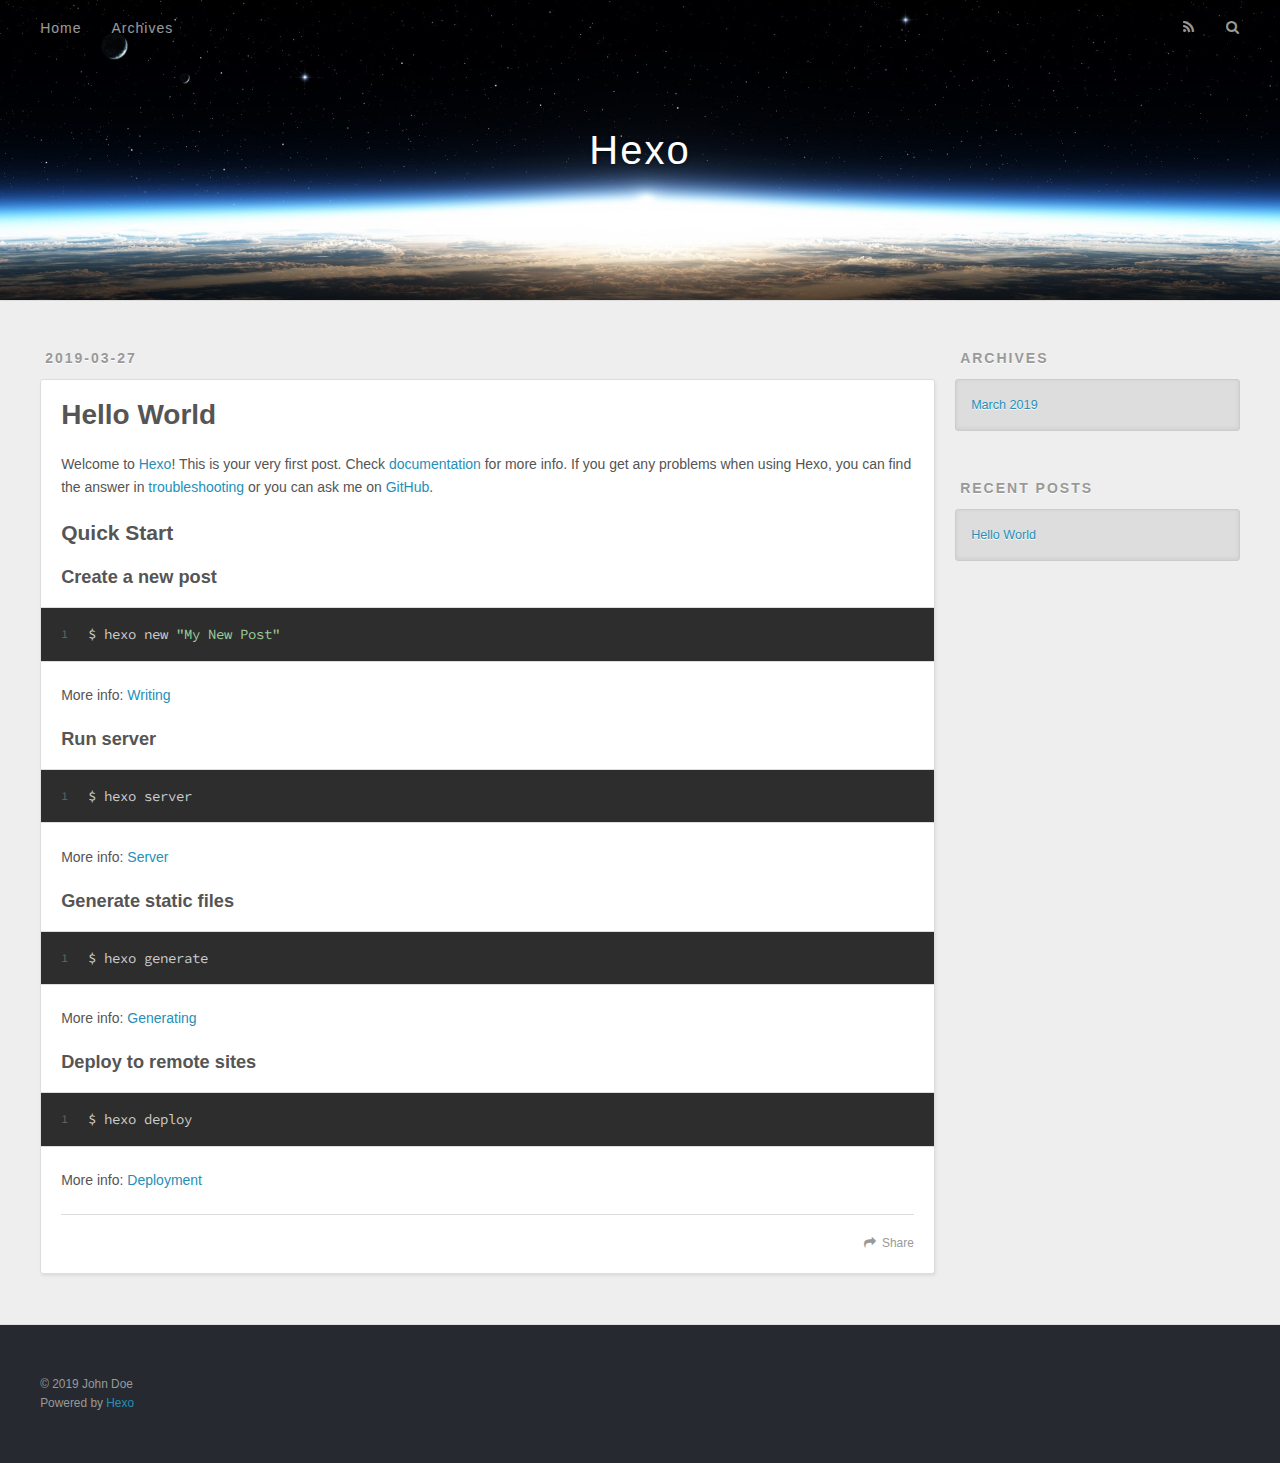
<file: index.html>
<!DOCTYPE html>
<html>
<head><meta name="generator" content="Hexo 3.8.0">
  <meta charset="utf-8">
  

  
  <title>Hexo</title>
  <meta name="viewport" content="width=device-width, initial-scale=1, maximum-scale=1">
  <meta property="og:type" content="website">
<meta property="og:title" content="Hexo">
<meta property="og:url" content="http://yoursite.com/index.html">
<meta property="og:site_name" content="Hexo">
<meta property="og:locale" content="default">
<meta name="twitter:card" content="summary">
<meta name="twitter:title" content="Hexo">
  
    <link rel="alternate" href="/atom.xml" title="Hexo" type="application/atom+xml">
  
  
    <link rel="icon" href="/favicon.png">
  
  
    <link href="//fonts.googleapis.com/css?family=Source+Code+Pro" rel="stylesheet" type="text/css">
  
  <link rel="stylesheet" href="/css/style.css">
</head>
</html>
<body>
  <div id="container">
    <div id="wrap">
      <header id="header">
  <div id="banner"></div>
  <div id="header-outer" class="outer">
    <div id="header-title" class="inner">
      <h1 id="logo-wrap">
        <a href="/" id="logo">Hexo</a>
      </h1>
      
    </div>
    <div id="header-inner" class="inner">
      <nav id="main-nav">
        <a id="main-nav-toggle" class="nav-icon"></a>
        
          <a class="main-nav-link" href="/">Home</a>
        
          <a class="main-nav-link" href="/archives">Archives</a>
        
      </nav>
      <nav id="sub-nav">
        
          <a id="nav-rss-link" class="nav-icon" href="/atom.xml" title="RSS Feed"></a>
        
        <a id="nav-search-btn" class="nav-icon" title="Search"></a>
      </nav>
      <div id="search-form-wrap">
        <form action="//google.com/search" method="get" accept-charset="UTF-8" class="search-form"><input type="search" name="q" class="search-form-input" placeholder="Search"><button type="submit" class="search-form-submit">&#xF002;</button><input type="hidden" name="sitesearch" value="http://yoursite.com"></form>
      </div>
    </div>
  </div>
</header>
      <div class="outer">
        <section id="main">
  
    <article id="post-hello-world" class="article article-type-post" itemscope itemprop="blogPost">
  <div class="article-meta">
    <a href="/2019/03/27/hello-world/" class="article-date">
  <time datetime="2019-03-27T07:59:49.657Z" itemprop="datePublished">2019-03-27</time>
</a>
    
  </div>
  <div class="article-inner">
    
    
      <header class="article-header">
        
  
    <h1 itemprop="name">
      <a class="article-title" href="/2019/03/27/hello-world/">Hello World</a>
    </h1>
  

      </header>
    
    <div class="article-entry" itemprop="articleBody">
      
        <p>Welcome to <a href="https://hexo.io/" target="_blank" rel="noopener">Hexo</a>! This is your very first post. Check <a href="https://hexo.io/docs/" target="_blank" rel="noopener">documentation</a> for more info. If you get any problems when using Hexo, you can find the answer in <a href="https://hexo.io/docs/troubleshooting.html" target="_blank" rel="noopener">troubleshooting</a> or you can ask me on <a href="https://github.com/hexojs/hexo/issues" target="_blank" rel="noopener">GitHub</a>.</p>
<h2 id="Quick-Start"><a href="#Quick-Start" class="headerlink" title="Quick Start"></a>Quick Start</h2><h3 id="Create-a-new-post"><a href="#Create-a-new-post" class="headerlink" title="Create a new post"></a>Create a new post</h3><figure class="highlight bash"><table><tr><td class="gutter"><pre><span class="line">1</span><br></pre></td><td class="code"><pre><span class="line">$ hexo new <span class="string">"My New Post"</span></span><br></pre></td></tr></table></figure>
<p>More info: <a href="https://hexo.io/docs/writing.html" target="_blank" rel="noopener">Writing</a></p>
<h3 id="Run-server"><a href="#Run-server" class="headerlink" title="Run server"></a>Run server</h3><figure class="highlight bash"><table><tr><td class="gutter"><pre><span class="line">1</span><br></pre></td><td class="code"><pre><span class="line">$ hexo server</span><br></pre></td></tr></table></figure>
<p>More info: <a href="https://hexo.io/docs/server.html" target="_blank" rel="noopener">Server</a></p>
<h3 id="Generate-static-files"><a href="#Generate-static-files" class="headerlink" title="Generate static files"></a>Generate static files</h3><figure class="highlight bash"><table><tr><td class="gutter"><pre><span class="line">1</span><br></pre></td><td class="code"><pre><span class="line">$ hexo generate</span><br></pre></td></tr></table></figure>
<p>More info: <a href="https://hexo.io/docs/generating.html" target="_blank" rel="noopener">Generating</a></p>
<h3 id="Deploy-to-remote-sites"><a href="#Deploy-to-remote-sites" class="headerlink" title="Deploy to remote sites"></a>Deploy to remote sites</h3><figure class="highlight bash"><table><tr><td class="gutter"><pre><span class="line">1</span><br></pre></td><td class="code"><pre><span class="line">$ hexo deploy</span><br></pre></td></tr></table></figure>
<p>More info: <a href="https://hexo.io/docs/deployment.html" target="_blank" rel="noopener">Deployment</a></p>

      
    </div>
    <footer class="article-footer">
      <a data-url="http://yoursite.com/2019/03/27/hello-world/" data-id="cjtqxweq400003005mvj8f45j" class="article-share-link">Share</a>
      
      
    </footer>
  </div>
  
</article>


  


</section>
        
          <aside id="sidebar">
  
    

  
    

  
    
  
    
  <div class="widget-wrap">
    <h3 class="widget-title">Archives</h3>
    <div class="widget">
      <ul class="archive-list"><li class="archive-list-item"><a class="archive-list-link" href="/archives/2019/03/">March 2019</a></li></ul>
    </div>
  </div>


  
    
  <div class="widget-wrap">
    <h3 class="widget-title">Recent Posts</h3>
    <div class="widget">
      <ul>
        
          <li>
            <a href="/2019/03/27/hello-world/">Hello World</a>
          </li>
        
      </ul>
    </div>
  </div>

  
</aside>
        
      </div>
      <footer id="footer">
  
  <div class="outer">
    <div id="footer-info" class="inner">
      &copy; 2019 John Doe<br>
      Powered by <a href="http://hexo.io/" target="_blank">Hexo</a>
    </div>
  </div>
</footer>
    </div>
    <nav id="mobile-nav">
  
    <a href="/" class="mobile-nav-link">Home</a>
  
    <a href="/archives" class="mobile-nav-link">Archives</a>
  
</nav>
    

<script src="//ajax.googleapis.com/ajax/libs/jquery/2.0.3/jquery.min.js"></script>


  <link rel="stylesheet" href="/fancybox/jquery.fancybox.css">
  <script src="/fancybox/jquery.fancybox.pack.js"></script>


<script src="/js/script.js"></script>



  </div>
</body>
</html>
</file>
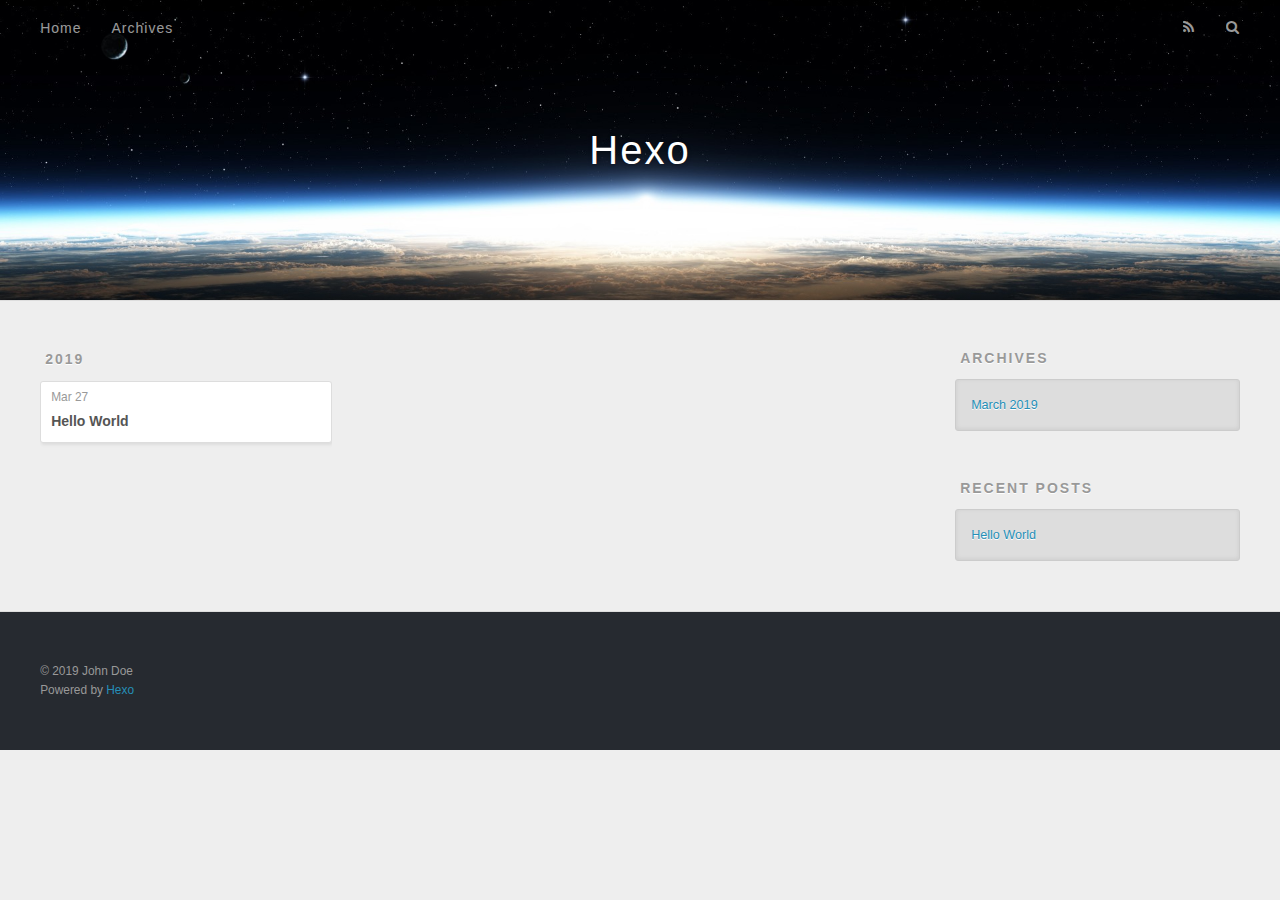
<file: archives/index.html>
<!DOCTYPE html>
<html>
<head><meta name="generator" content="Hexo 3.8.0">
  <meta charset="utf-8">
  

  
  <title>Archives | Hexo</title>
  <meta name="viewport" content="width=device-width, initial-scale=1, maximum-scale=1">
  <meta property="og:type" content="website">
<meta property="og:title" content="Hexo">
<meta property="og:url" content="http://yoursite.com/archives/index.html">
<meta property="og:site_name" content="Hexo">
<meta property="og:locale" content="default">
<meta name="twitter:card" content="summary">
<meta name="twitter:title" content="Hexo">
  
    <link rel="alternate" href="/atom.xml" title="Hexo" type="application/atom+xml">
  
  
    <link rel="icon" href="/favicon.png">
  
  
    <link href="//fonts.googleapis.com/css?family=Source+Code+Pro" rel="stylesheet" type="text/css">
  
  <link rel="stylesheet" href="/css/style.css">
</head>
</html>
<body>
  <div id="container">
    <div id="wrap">
      <header id="header">
  <div id="banner"></div>
  <div id="header-outer" class="outer">
    <div id="header-title" class="inner">
      <h1 id="logo-wrap">
        <a href="/" id="logo">Hexo</a>
      </h1>
      
    </div>
    <div id="header-inner" class="inner">
      <nav id="main-nav">
        <a id="main-nav-toggle" class="nav-icon"></a>
        
          <a class="main-nav-link" href="/">Home</a>
        
          <a class="main-nav-link" href="/archives">Archives</a>
        
      </nav>
      <nav id="sub-nav">
        
          <a id="nav-rss-link" class="nav-icon" href="/atom.xml" title="RSS Feed"></a>
        
        <a id="nav-search-btn" class="nav-icon" title="Search"></a>
      </nav>
      <div id="search-form-wrap">
        <form action="//google.com/search" method="get" accept-charset="UTF-8" class="search-form"><input type="search" name="q" class="search-form-input" placeholder="Search"><button type="submit" class="search-form-submit">&#xF002;</button><input type="hidden" name="sitesearch" value="http://yoursite.com"></form>
      </div>
    </div>
  </div>
</header>
      <div class="outer">
        <section id="main">
  
  
    
    
      
      
      <section class="archives-wrap">
        <div class="archive-year-wrap">
          <a href="/archives/2019" class="archive-year">2019</a>
        </div>
        <div class="archives">
    
    <article class="archive-article archive-type-post">
  <div class="archive-article-inner">
    <header class="archive-article-header">
      <a href="/2019/03/27/hello-world/" class="archive-article-date">
  <time datetime="2019-03-27T07:59:49.657Z" itemprop="datePublished">Mar 27</time>
</a>
      
  
    <h1 itemprop="name">
      <a class="archive-article-title" href="/2019/03/27/hello-world/">Hello World</a>
    </h1>
  

    </header>
  </div>
</article>
  
  
    </div></section>
  


</section>
        
          <aside id="sidebar">
  
    

  
    

  
    
  
    
  <div class="widget-wrap">
    <h3 class="widget-title">Archives</h3>
    <div class="widget">
      <ul class="archive-list"><li class="archive-list-item"><a class="archive-list-link" href="/archives/2019/03/">March 2019</a></li></ul>
    </div>
  </div>


  
    
  <div class="widget-wrap">
    <h3 class="widget-title">Recent Posts</h3>
    <div class="widget">
      <ul>
        
          <li>
            <a href="/2019/03/27/hello-world/">Hello World</a>
          </li>
        
      </ul>
    </div>
  </div>

  
</aside>
        
      </div>
      <footer id="footer">
  
  <div class="outer">
    <div id="footer-info" class="inner">
      &copy; 2019 John Doe<br>
      Powered by <a href="http://hexo.io/" target="_blank">Hexo</a>
    </div>
  </div>
</footer>
    </div>
    <nav id="mobile-nav">
  
    <a href="/" class="mobile-nav-link">Home</a>
  
    <a href="/archives" class="mobile-nav-link">Archives</a>
  
</nav>
    

<script src="//ajax.googleapis.com/ajax/libs/jquery/2.0.3/jquery.min.js"></script>


  <link rel="stylesheet" href="/fancybox/jquery.fancybox.css">
  <script src="/fancybox/jquery.fancybox.pack.js"></script>


<script src="/js/script.js"></script>



  </div>
</body>
</html>
</file>
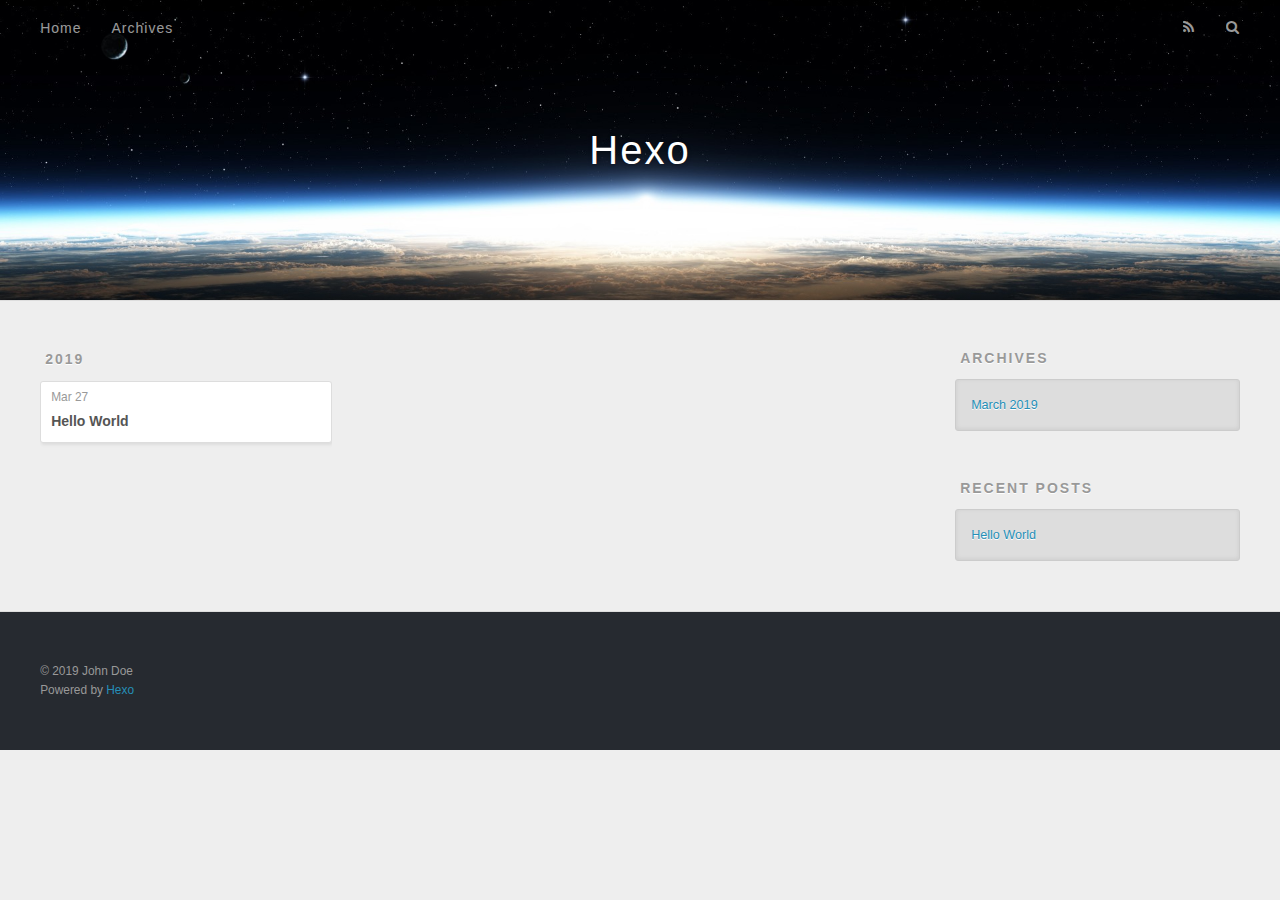
<file: archives/2019/index.html>
<!DOCTYPE html>
<html>
<head><meta name="generator" content="Hexo 3.8.0">
  <meta charset="utf-8">
  

  
  <title>Archives: 2019 | Hexo</title>
  <meta name="viewport" content="width=device-width, initial-scale=1, maximum-scale=1">
  <meta property="og:type" content="website">
<meta property="og:title" content="Hexo">
<meta property="og:url" content="http://yoursite.com/archives/2019/index.html">
<meta property="og:site_name" content="Hexo">
<meta property="og:locale" content="default">
<meta name="twitter:card" content="summary">
<meta name="twitter:title" content="Hexo">
  
    <link rel="alternate" href="/atom.xml" title="Hexo" type="application/atom+xml">
  
  
    <link rel="icon" href="/favicon.png">
  
  
    <link href="//fonts.googleapis.com/css?family=Source+Code+Pro" rel="stylesheet" type="text/css">
  
  <link rel="stylesheet" href="/css/style.css">
</head>
</html>
<body>
  <div id="container">
    <div id="wrap">
      <header id="header">
  <div id="banner"></div>
  <div id="header-outer" class="outer">
    <div id="header-title" class="inner">
      <h1 id="logo-wrap">
        <a href="/" id="logo">Hexo</a>
      </h1>
      
    </div>
    <div id="header-inner" class="inner">
      <nav id="main-nav">
        <a id="main-nav-toggle" class="nav-icon"></a>
        
          <a class="main-nav-link" href="/">Home</a>
        
          <a class="main-nav-link" href="/archives">Archives</a>
        
      </nav>
      <nav id="sub-nav">
        
          <a id="nav-rss-link" class="nav-icon" href="/atom.xml" title="RSS Feed"></a>
        
        <a id="nav-search-btn" class="nav-icon" title="Search"></a>
      </nav>
      <div id="search-form-wrap">
        <form action="//google.com/search" method="get" accept-charset="UTF-8" class="search-form"><input type="search" name="q" class="search-form-input" placeholder="Search"><button type="submit" class="search-form-submit">&#xF002;</button><input type="hidden" name="sitesearch" value="http://yoursite.com"></form>
      </div>
    </div>
  </div>
</header>
      <div class="outer">
        <section id="main">
  
  
    
    
      
      
      <section class="archives-wrap">
        <div class="archive-year-wrap">
          <a href="/archives/2019" class="archive-year">2019</a>
        </div>
        <div class="archives">
    
    <article class="archive-article archive-type-post">
  <div class="archive-article-inner">
    <header class="archive-article-header">
      <a href="/2019/03/27/hello-world/" class="archive-article-date">
  <time datetime="2019-03-27T07:59:49.657Z" itemprop="datePublished">Mar 27</time>
</a>
      
  
    <h1 itemprop="name">
      <a class="archive-article-title" href="/2019/03/27/hello-world/">Hello World</a>
    </h1>
  

    </header>
  </div>
</article>
  
  
    </div></section>
  


</section>
        
          <aside id="sidebar">
  
    

  
    

  
    
  
    
  <div class="widget-wrap">
    <h3 class="widget-title">Archives</h3>
    <div class="widget">
      <ul class="archive-list"><li class="archive-list-item"><a class="archive-list-link" href="/archives/2019/03/">March 2019</a></li></ul>
    </div>
  </div>


  
    
  <div class="widget-wrap">
    <h3 class="widget-title">Recent Posts</h3>
    <div class="widget">
      <ul>
        
          <li>
            <a href="/2019/03/27/hello-world/">Hello World</a>
          </li>
        
      </ul>
    </div>
  </div>

  
</aside>
        
      </div>
      <footer id="footer">
  
  <div class="outer">
    <div id="footer-info" class="inner">
      &copy; 2019 John Doe<br>
      Powered by <a href="http://hexo.io/" target="_blank">Hexo</a>
    </div>
  </div>
</footer>
    </div>
    <nav id="mobile-nav">
  
    <a href="/" class="mobile-nav-link">Home</a>
  
    <a href="/archives" class="mobile-nav-link">Archives</a>
  
</nav>
    

<script src="//ajax.googleapis.com/ajax/libs/jquery/2.0.3/jquery.min.js"></script>


  <link rel="stylesheet" href="/fancybox/jquery.fancybox.css">
  <script src="/fancybox/jquery.fancybox.pack.js"></script>


<script src="/js/script.js"></script>



  </div>
</body>
</html>
</file>
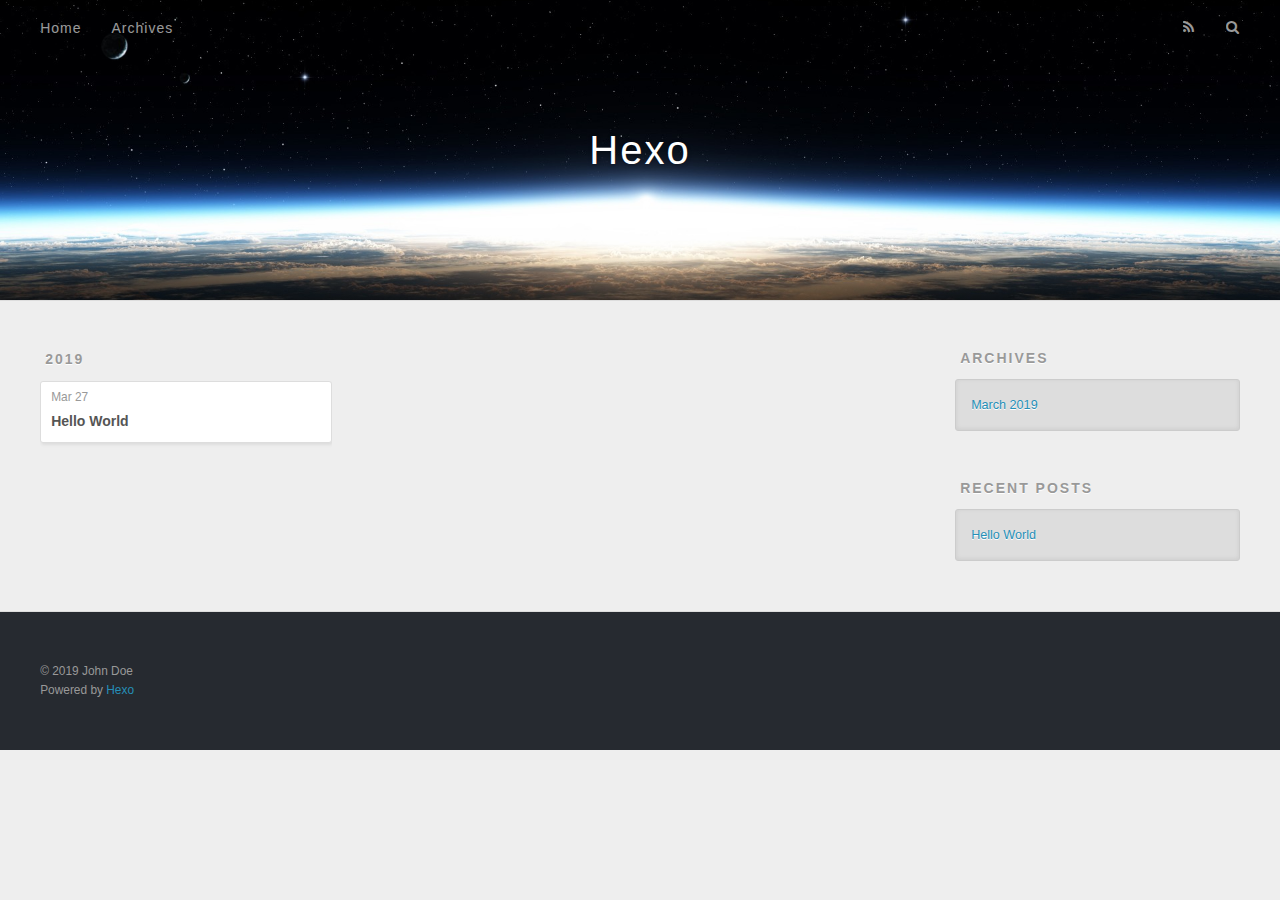
<file: archives/2019/03/index.html>
<!DOCTYPE html>
<html>
<head><meta name="generator" content="Hexo 3.8.0">
  <meta charset="utf-8">
  

  
  <title>Archives: 2019/3 | Hexo</title>
  <meta name="viewport" content="width=device-width, initial-scale=1, maximum-scale=1">
  <meta property="og:type" content="website">
<meta property="og:title" content="Hexo">
<meta property="og:url" content="http://yoursite.com/archives/2019/03/index.html">
<meta property="og:site_name" content="Hexo">
<meta property="og:locale" content="default">
<meta name="twitter:card" content="summary">
<meta name="twitter:title" content="Hexo">
  
    <link rel="alternate" href="/atom.xml" title="Hexo" type="application/atom+xml">
  
  
    <link rel="icon" href="/favicon.png">
  
  
    <link href="//fonts.googleapis.com/css?family=Source+Code+Pro" rel="stylesheet" type="text/css">
  
  <link rel="stylesheet" href="/css/style.css">
</head>
</html>
<body>
  <div id="container">
    <div id="wrap">
      <header id="header">
  <div id="banner"></div>
  <div id="header-outer" class="outer">
    <div id="header-title" class="inner">
      <h1 id="logo-wrap">
        <a href="/" id="logo">Hexo</a>
      </h1>
      
    </div>
    <div id="header-inner" class="inner">
      <nav id="main-nav">
        <a id="main-nav-toggle" class="nav-icon"></a>
        
          <a class="main-nav-link" href="/">Home</a>
        
          <a class="main-nav-link" href="/archives">Archives</a>
        
      </nav>
      <nav id="sub-nav">
        
          <a id="nav-rss-link" class="nav-icon" href="/atom.xml" title="RSS Feed"></a>
        
        <a id="nav-search-btn" class="nav-icon" title="Search"></a>
      </nav>
      <div id="search-form-wrap">
        <form action="//google.com/search" method="get" accept-charset="UTF-8" class="search-form"><input type="search" name="q" class="search-form-input" placeholder="Search"><button type="submit" class="search-form-submit">&#xF002;</button><input type="hidden" name="sitesearch" value="http://yoursite.com"></form>
      </div>
    </div>
  </div>
</header>
      <div class="outer">
        <section id="main">
  
  
    
    
      
      
      <section class="archives-wrap">
        <div class="archive-year-wrap">
          <a href="/archives/2019" class="archive-year">2019</a>
        </div>
        <div class="archives">
    
    <article class="archive-article archive-type-post">
  <div class="archive-article-inner">
    <header class="archive-article-header">
      <a href="/2019/03/27/hello-world/" class="archive-article-date">
  <time datetime="2019-03-27T07:59:49.657Z" itemprop="datePublished">Mar 27</time>
</a>
      
  
    <h1 itemprop="name">
      <a class="archive-article-title" href="/2019/03/27/hello-world/">Hello World</a>
    </h1>
  

    </header>
  </div>
</article>
  
  
    </div></section>
  


</section>
        
          <aside id="sidebar">
  
    

  
    

  
    
  
    
  <div class="widget-wrap">
    <h3 class="widget-title">Archives</h3>
    <div class="widget">
      <ul class="archive-list"><li class="archive-list-item"><a class="archive-list-link" href="/archives/2019/03/">March 2019</a></li></ul>
    </div>
  </div>


  
    
  <div class="widget-wrap">
    <h3 class="widget-title">Recent Posts</h3>
    <div class="widget">
      <ul>
        
          <li>
            <a href="/2019/03/27/hello-world/">Hello World</a>
          </li>
        
      </ul>
    </div>
  </div>

  
</aside>
        
      </div>
      <footer id="footer">
  
  <div class="outer">
    <div id="footer-info" class="inner">
      &copy; 2019 John Doe<br>
      Powered by <a href="http://hexo.io/" target="_blank">Hexo</a>
    </div>
  </div>
</footer>
    </div>
    <nav id="mobile-nav">
  
    <a href="/" class="mobile-nav-link">Home</a>
  
    <a href="/archives" class="mobile-nav-link">Archives</a>
  
</nav>
    

<script src="//ajax.googleapis.com/ajax/libs/jquery/2.0.3/jquery.min.js"></script>


  <link rel="stylesheet" href="/fancybox/jquery.fancybox.css">
  <script src="/fancybox/jquery.fancybox.pack.js"></script>


<script src="/js/script.js"></script>



  </div>
</body>
</html>
</file>
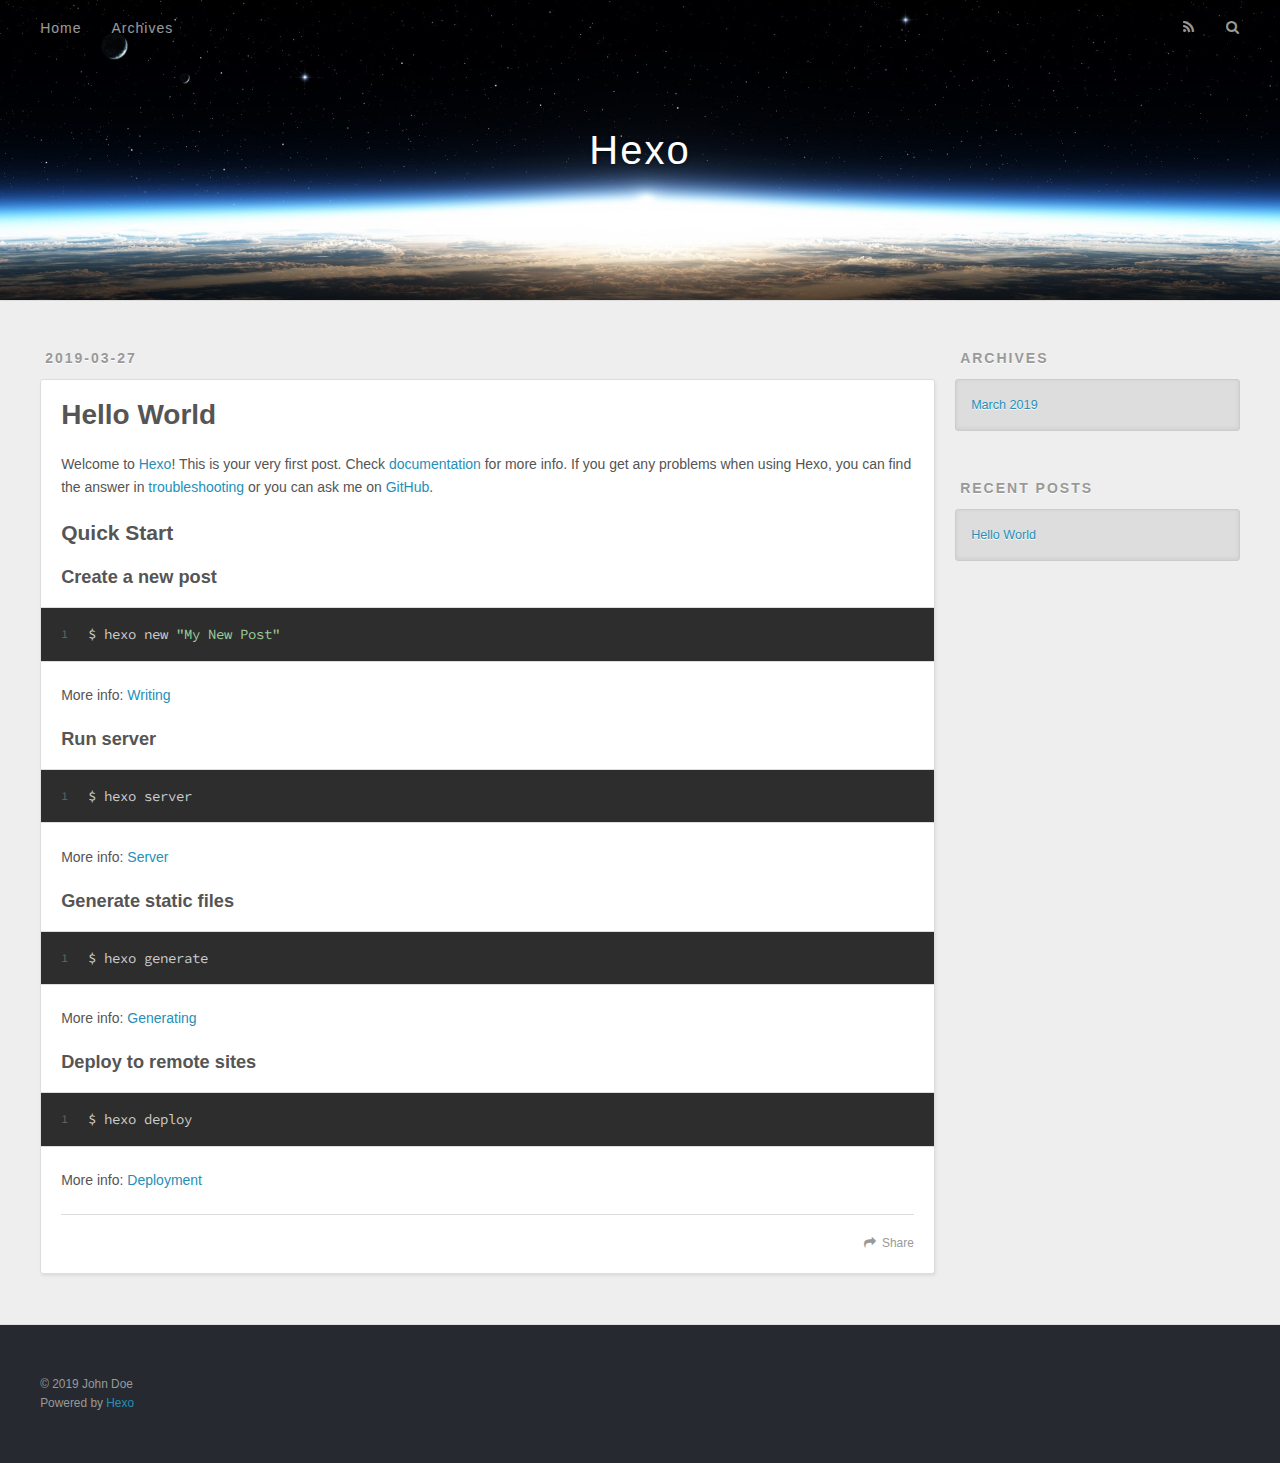
<file: 2019/03/27/hello-world/index.html>
<!DOCTYPE html>
<html>
<head><meta name="generator" content="Hexo 3.8.0">
  <meta charset="utf-8">
  

  
  <title>Hello World | Hexo</title>
  <meta name="viewport" content="width=device-width, initial-scale=1, maximum-scale=1">
  <meta name="description" content="Welcome to Hexo! This is your very first post. Check documentation for more info. If you get any problems when using Hexo, you can find the answer in troubleshooting or you can ask me on GitHub. Quick">
<meta property="og:type" content="article">
<meta property="og:title" content="Hello World">
<meta property="og:url" content="http://yoursite.com/2019/03/27/hello-world/index.html">
<meta property="og:site_name" content="Hexo">
<meta property="og:description" content="Welcome to Hexo! This is your very first post. Check documentation for more info. If you get any problems when using Hexo, you can find the answer in troubleshooting or you can ask me on GitHub. Quick">
<meta property="og:locale" content="default">
<meta property="og:updated_time" content="2019-03-27T07:59:49.657Z">
<meta name="twitter:card" content="summary">
<meta name="twitter:title" content="Hello World">
<meta name="twitter:description" content="Welcome to Hexo! This is your very first post. Check documentation for more info. If you get any problems when using Hexo, you can find the answer in troubleshooting or you can ask me on GitHub. Quick">
  
    <link rel="alternate" href="/atom.xml" title="Hexo" type="application/atom+xml">
  
  
    <link rel="icon" href="/favicon.png">
  
  
    <link href="//fonts.googleapis.com/css?family=Source+Code+Pro" rel="stylesheet" type="text/css">
  
  <link rel="stylesheet" href="/css/style.css">
</head>
</html>
<body>
  <div id="container">
    <div id="wrap">
      <header id="header">
  <div id="banner"></div>
  <div id="header-outer" class="outer">
    <div id="header-title" class="inner">
      <h1 id="logo-wrap">
        <a href="/" id="logo">Hexo</a>
      </h1>
      
    </div>
    <div id="header-inner" class="inner">
      <nav id="main-nav">
        <a id="main-nav-toggle" class="nav-icon"></a>
        
          <a class="main-nav-link" href="/">Home</a>
        
          <a class="main-nav-link" href="/archives">Archives</a>
        
      </nav>
      <nav id="sub-nav">
        
          <a id="nav-rss-link" class="nav-icon" href="/atom.xml" title="RSS Feed"></a>
        
        <a id="nav-search-btn" class="nav-icon" title="Search"></a>
      </nav>
      <div id="search-form-wrap">
        <form action="//google.com/search" method="get" accept-charset="UTF-8" class="search-form"><input type="search" name="q" class="search-form-input" placeholder="Search"><button type="submit" class="search-form-submit">&#xF002;</button><input type="hidden" name="sitesearch" value="http://yoursite.com"></form>
      </div>
    </div>
  </div>
</header>
      <div class="outer">
        <section id="main"><article id="post-hello-world" class="article article-type-post" itemscope itemprop="blogPost">
  <div class="article-meta">
    <a href="/2019/03/27/hello-world/" class="article-date">
  <time datetime="2019-03-27T07:59:49.657Z" itemprop="datePublished">2019-03-27</time>
</a>
    
  </div>
  <div class="article-inner">
    
    
      <header class="article-header">
        
  
    <h1 class="article-title" itemprop="name">
      Hello World
    </h1>
  

      </header>
    
    <div class="article-entry" itemprop="articleBody">
      
        <p>Welcome to <a href="https://hexo.io/" target="_blank" rel="noopener">Hexo</a>! This is your very first post. Check <a href="https://hexo.io/docs/" target="_blank" rel="noopener">documentation</a> for more info. If you get any problems when using Hexo, you can find the answer in <a href="https://hexo.io/docs/troubleshooting.html" target="_blank" rel="noopener">troubleshooting</a> or you can ask me on <a href="https://github.com/hexojs/hexo/issues" target="_blank" rel="noopener">GitHub</a>.</p>
<h2 id="Quick-Start"><a href="#Quick-Start" class="headerlink" title="Quick Start"></a>Quick Start</h2><h3 id="Create-a-new-post"><a href="#Create-a-new-post" class="headerlink" title="Create a new post"></a>Create a new post</h3><figure class="highlight bash"><table><tr><td class="gutter"><pre><span class="line">1</span><br></pre></td><td class="code"><pre><span class="line">$ hexo new <span class="string">"My New Post"</span></span><br></pre></td></tr></table></figure>
<p>More info: <a href="https://hexo.io/docs/writing.html" target="_blank" rel="noopener">Writing</a></p>
<h3 id="Run-server"><a href="#Run-server" class="headerlink" title="Run server"></a>Run server</h3><figure class="highlight bash"><table><tr><td class="gutter"><pre><span class="line">1</span><br></pre></td><td class="code"><pre><span class="line">$ hexo server</span><br></pre></td></tr></table></figure>
<p>More info: <a href="https://hexo.io/docs/server.html" target="_blank" rel="noopener">Server</a></p>
<h3 id="Generate-static-files"><a href="#Generate-static-files" class="headerlink" title="Generate static files"></a>Generate static files</h3><figure class="highlight bash"><table><tr><td class="gutter"><pre><span class="line">1</span><br></pre></td><td class="code"><pre><span class="line">$ hexo generate</span><br></pre></td></tr></table></figure>
<p>More info: <a href="https://hexo.io/docs/generating.html" target="_blank" rel="noopener">Generating</a></p>
<h3 id="Deploy-to-remote-sites"><a href="#Deploy-to-remote-sites" class="headerlink" title="Deploy to remote sites"></a>Deploy to remote sites</h3><figure class="highlight bash"><table><tr><td class="gutter"><pre><span class="line">1</span><br></pre></td><td class="code"><pre><span class="line">$ hexo deploy</span><br></pre></td></tr></table></figure>
<p>More info: <a href="https://hexo.io/docs/deployment.html" target="_blank" rel="noopener">Deployment</a></p>

      
    </div>
    <footer class="article-footer">
      <a data-url="http://yoursite.com/2019/03/27/hello-world/" data-id="cjtqxweq400003005mvj8f45j" class="article-share-link">Share</a>
      
      
    </footer>
  </div>
  
    
  
</article>

</section>
        
          <aside id="sidebar">
  
    

  
    

  
    
  
    
  <div class="widget-wrap">
    <h3 class="widget-title">Archives</h3>
    <div class="widget">
      <ul class="archive-list"><li class="archive-list-item"><a class="archive-list-link" href="/archives/2019/03/">March 2019</a></li></ul>
    </div>
  </div>


  
    
  <div class="widget-wrap">
    <h3 class="widget-title">Recent Posts</h3>
    <div class="widget">
      <ul>
        
          <li>
            <a href="/2019/03/27/hello-world/">Hello World</a>
          </li>
        
      </ul>
    </div>
  </div>

  
</aside>
        
      </div>
      <footer id="footer">
  
  <div class="outer">
    <div id="footer-info" class="inner">
      &copy; 2019 John Doe<br>
      Powered by <a href="http://hexo.io/" target="_blank">Hexo</a>
    </div>
  </div>
</footer>
    </div>
    <nav id="mobile-nav">
  
    <a href="/" class="mobile-nav-link">Home</a>
  
    <a href="/archives" class="mobile-nav-link">Archives</a>
  
</nav>
    

<script src="//ajax.googleapis.com/ajax/libs/jquery/2.0.3/jquery.min.js"></script>


  <link rel="stylesheet" href="/fancybox/jquery.fancybox.css">
  <script src="/fancybox/jquery.fancybox.pack.js"></script>


<script src="/js/script.js"></script>



  </div>
</body>
</html>
</file>
<file: css/style.css>
body {
  width: 100%;
}
body:before,
body:after {
  content: "";
  display: table;
}
body:after {
  clear: both;
}
html,
body,
div,
span,
applet,
object,
iframe,
h1,
h2,
h3,
h4,
h5,
h6,
p,
blockquote,
pre,
a,
abbr,
acronym,
address,
big,
cite,
code,
del,
dfn,
em,
img,
ins,
kbd,
q,
s,
samp,
small,
strike,
strong,
sub,
sup,
tt,
var,
dl,
dt,
dd,
ol,
ul,
li,
fieldset,
form,
label,
legend,
table,
caption,
tbody,
tfoot,
thead,
tr,
th,
td {
  margin: 0;
  padding: 0;
  border: 0;
  outline: 0;
  font-weight: inherit;
  font-style: inherit;
  font-family: inherit;
  font-size: 100%;
  vertical-align: baseline;
}
body {
  line-height: 1;
  color: #000;
  background: #fff;
}
ol,
ul {
  list-style: none;
}
table {
  border-collapse: separate;
  border-spacing: 0;
  vertical-align: middle;
}
caption,
th,
td {
  text-align: left;
  font-weight: normal;
  vertical-align: middle;
}
a img {
  border: none;
}
input,
button {
  margin: 0;
  padding: 0;
}
input::-moz-focus-inner,
button::-moz-focus-inner {
  border: 0;
  padding: 0;
}
@font-face {
  font-family: FontAwesome;
  font-style: normal;
  font-weight: normal;
  src: url("fonts/fontawesome-webfont.eot?v=#4.0.3");
  src: url("fonts/fontawesome-webfont.eot?#iefix&v=#4.0.3") format("embedded-opentype"), url("fonts/fontawesome-webfont.woff?v=#4.0.3") format("woff"), url("fonts/fontawesome-webfont.ttf?v=#4.0.3") format("truetype"), url("fonts/fontawesome-webfont.svg#fontawesomeregular?v=#4.0.3") format("svg");
}
html,
body,
#container {
  height: 100%;
}
body {
  background: #eee;
  font: 14px -apple-system, BlinkMacSystemFont, "Segoe UI", "Roboto", "Oxygen", "Ubuntu", "Cantarell", "Fira Sans", "Droid Sans", "Helvetica Neue", sans-serif;
  -webkit-text-size-adjust: 100%;
}
.outer {
  max-width: 1220px;
  margin: 0 auto;
  padding: 0 20px;
}
.outer:before,
.outer:after {
  content: "";
  display: table;
}
.outer:after {
  clear: both;
}
.inner {
  display: inline;
  float: left;
  width: 98.33333333333333%;
  margin: 0 0.833333333333333%;
}
.left,
.alignleft {
  float: left;
}
.right,
.alignright {
  float: right;
}
.clear {
  clear: both;
}
#container {
  position: relative;
}
.mobile-nav-on {
  overflow: hidden;
}
#wrap {
  height: 100%;
  width: 100%;
  position: absolute;
  top: 0;
  left: 0;
  -webkit-transition: 0.2s ease-out;
  -moz-transition: 0.2s ease-out;
  -ms-transition: 0.2s ease-out;
  transition: 0.2s ease-out;
  z-index: 1;
  background: #eee;
}
.mobile-nav-on #wrap {
  left: 280px;
}
@media screen and (min-width: 768px) {
  #main {
    display: inline;
    float: left;
    width: 73.33333333333333%;
    margin: 0 0.833333333333333%;
  }
}
.article-date,
.article-category-link,
.archive-year,
.widget-title {
  text-decoration: none;
  text-transform: uppercase;
  letter-spacing: 2px;
  color: #999;
  margin-bottom: 1em;
  margin-left: 5px;
  line-height: 1em;
  text-shadow: 0 1px #fff;
  font-weight: bold;
}
.article-inner,
.archive-article-inner {
  background: #fff;
  -webkit-box-shadow: 1px 2px 3px #ddd;
  box-shadow: 1px 2px 3px #ddd;
  border: 1px solid #ddd;
  border-radius: 3px;
}
.article-entry h1,
.widget h1 {
  font-size: 2em;
}
.article-entry h2,
.widget h2 {
  font-size: 1.5em;
}
.article-entry h3,
.widget h3 {
  font-size: 1.3em;
}
.article-entry h4,
.widget h4 {
  font-size: 1.2em;
}
.article-entry h5,
.widget h5 {
  font-size: 1em;
}
.article-entry h6,
.widget h6 {
  font-size: 1em;
  color: #999;
}
.article-entry hr,
.widget hr {
  border: 1px dashed #ddd;
}
.article-entry strong,
.widget strong {
  font-weight: bold;
}
.article-entry em,
.widget em,
.article-entry cite,
.widget cite {
  font-style: italic;
}
.article-entry sup,
.widget sup,
.article-entry sub,
.widget sub {
  font-size: 0.75em;
  line-height: 0;
  position: relative;
  vertical-align: baseline;
}
.article-entry sup,
.widget sup {
  top: -0.5em;
}
.article-entry sub,
.widget sub {
  bottom: -0.2em;
}
.article-entry small,
.widget small {
  font-size: 0.85em;
}
.article-entry acronym,
.widget acronym,
.article-entry abbr,
.widget abbr {
  border-bottom: 1px dotted;
}
.article-entry ul,
.widget ul,
.article-entry ol,
.widget ol,
.article-entry dl,
.widget dl {
  margin: 0 20px;
  line-height: 1.6em;
}
.article-entry ul ul,
.widget ul ul,
.article-entry ol ul,
.widget ol ul,
.article-entry ul ol,
.widget ul ol,
.article-entry ol ol,
.widget ol ol {
  margin-top: 0;
  margin-bottom: 0;
}
.article-entry ul,
.widget ul {
  list-style: disc;
}
.article-entry ol,
.widget ol {
  list-style: decimal;
}
.article-entry dt,
.widget dt {
  font-weight: bold;
}
#header {
  height: 300px;
  position: relative;
  border-bottom: 1px solid #ddd;
}
#header:before,
#header:after {
  content: "";
  position: absolute;
  left: 0;
  right: 0;
  height: 40px;
}
#header:before {
  top: 0;
  background: -webkit-linear-gradient(rgba(0,0,0,0.2), transparent);
  background: -moz-linear-gradient(rgba(0,0,0,0.2), transparent);
  background: -ms-linear-gradient(rgba(0,0,0,0.2), transparent);
  background: linear-gradient(rgba(0,0,0,0.2), transparent);
}
#header:after {
  bottom: 0;
  background: -webkit-linear-gradient(transparent, rgba(0,0,0,0.2));
  background: -moz-linear-gradient(transparent, rgba(0,0,0,0.2));
  background: -ms-linear-gradient(transparent, rgba(0,0,0,0.2));
  background: linear-gradient(transparent, rgba(0,0,0,0.2));
}
#header-outer {
  height: 100%;
  position: relative;
}
#header-inner {
  position: relative;
  overflow: hidden;
}
#banner {
  position: absolute;
  top: 0;
  left: 0;
  width: 100%;
  height: 100%;
  background: url("images/banner.jpg") center #000;
  -webkit-background-size: cover;
  -moz-background-size: cover;
  background-size: cover;
  z-index: -1;
}
#header-title {
  text-align: center;
  height: 40px;
  position: absolute;
  top: 50%;
  left: 0;
  margin-top: -20px;
}
#logo,
#subtitle {
  text-decoration: none;
  color: #fff;
  font-weight: 300;
  text-shadow: 0 1px 4px rgba(0,0,0,0.3);
}
#logo {
  font-size: 40px;
  line-height: 40px;
  letter-spacing: 2px;
}
#subtitle {
  font-size: 16px;
  line-height: 16px;
  letter-spacing: 1px;
}
#subtitle-wrap {
  margin-top: 16px;
}
#main-nav {
  float: left;
  margin-left: -15px;
}
.nav-icon,
.main-nav-link {
  float: left;
  color: #fff;
  opacity: 0.6;
  text-decoration: none;
  text-shadow: 0 1px rgba(0,0,0,0.2);
  -webkit-transition: opacity 0.2s;
  -moz-transition: opacity 0.2s;
  -ms-transition: opacity 0.2s;
  transition: opacity 0.2s;
  display: block;
  padding: 20px 15px;
}
.nav-icon:hover,
.main-nav-link:hover {
  opacity: 1;
}
.nav-icon {
  font-family: FontAwesome;
  text-align: center;
  font-size: 14px;
  width: 14px;
  height: 14px;
  padding: 20px 15px;
  position: relative;
  cursor: pointer;
}
.main-nav-link {
  font-weight: 300;
  letter-spacing: 1px;
}
@media screen and (max-width: 479px) {
  .main-nav-link {
    display: none;
  }
}
#main-nav-toggle {
  display: none;
}
#main-nav-toggle:before {
  content: "\f0c9";
}
@media screen and (max-width: 479px) {
  #main-nav-toggle {
    display: block;
  }
}
#sub-nav {
  float: right;
  margin-right: -15px;
}
#nav-rss-link:before {
  content: "\f09e";
}
#nav-search-btn:before {
  content: "\f002";
}
#search-form-wrap {
  position: absolute;
  top: 15px;
  width: 150px;
  height: 30px;
  right: -150px;
  opacity: 0;
  -webkit-transition: 0.2s ease-out;
  -moz-transition: 0.2s ease-out;
  -ms-transition: 0.2s ease-out;
  transition: 0.2s ease-out;
}
#search-form-wrap.on {
  opacity: 1;
  right: 0;
}
@media screen and (max-width: 479px) {
  #search-form-wrap {
    width: 100%;
    right: -100%;
  }
}
.search-form {
  position: absolute;
  top: 0;
  left: 0;
  right: 0;
  background: #fff;
  padding: 5px 15px;
  border-radius: 15px;
  -webkit-box-shadow: 0 0 10px rgba(0,0,0,0.3);
  box-shadow: 0 0 10px rgba(0,0,0,0.3);
}
.search-form-input {
  border: none;
  background: none;
  color: #555;
  width: 100%;
  font: 13px -apple-system, BlinkMacSystemFont, "Segoe UI", "Roboto", "Oxygen", "Ubuntu", "Cantarell", "Fira Sans", "Droid Sans", "Helvetica Neue", sans-serif;
  outline: none;
}
.search-form-input::-webkit-search-results-decoration,
.search-form-input::-webkit-search-cancel-button {
  -webkit-appearance: none;
}
.search-form-submit {
  position: absolute;
  top: 50%;
  right: 10px;
  margin-top: -7px;
  font: 13px FontAwesome;
  border: none;
  background: none;
  color: #bbb;
  cursor: pointer;
}
.search-form-submit:hover,
.search-form-submit:focus {
  color: #777;
}
.article {
  margin: 50px 0;
}
.article-inner {
  overflow: hidden;
}
.article-meta:before,
.article-meta:after {
  content: "";
  display: table;
}
.article-meta:after {
  clear: both;
}
.article-date {
  float: left;
}
.article-category {
  float: left;
  line-height: 1em;
  color: #ccc;
  text-shadow: 0 1px #fff;
  margin-left: 8px;
}
.article-category:before {
  content: "\2022";
}
.article-category-link {
  margin: 0 12px 1em;
}
.article-header {
  padding: 20px 20px 0;
}
.article-title {
  text-decoration: none;
  font-size: 2em;
  font-weight: bold;
  color: #555;
  line-height: 1.1em;
  -webkit-transition: color 0.2s;
  -moz-transition: color 0.2s;
  -ms-transition: color 0.2s;
  transition: color 0.2s;
}
a.article-title:hover {
  color: #258fb8;
}
.article-entry {
  color: #555;
  padding: 0 20px;
}
.article-entry:before,
.article-entry:after {
  content: "";
  display: table;
}
.article-entry:after {
  clear: both;
}
.article-entry p,
.article-entry table {
  line-height: 1.6em;
  margin: 1.6em 0;
}
.article-entry h1,
.article-entry h2,
.article-entry h3,
.article-entry h4,
.article-entry h5,
.article-entry h6 {
  font-weight: bold;
}
.article-entry h1,
.article-entry h2,
.article-entry h3,
.article-entry h4,
.article-entry h5,
.article-entry h6 {
  line-height: 1.1em;
  margin: 1.1em 0;
}
.article-entry a {
  color: #258fb8;
  text-decoration: none;
}
.article-entry a:hover {
  text-decoration: underline;
}
.article-entry ul,
.article-entry ol,
.article-entry dl {
  margin-top: 1.6em;
  margin-bottom: 1.6em;
}
.article-entry img,
.article-entry video {
  max-width: 100%;
  height: auto;
  display: block;
  margin: auto;
}
.article-entry iframe {
  border: none;
}
.article-entry table {
  width: 100%;
  border-collapse: collapse;
  border-spacing: 0;
}
.article-entry th {
  font-weight: bold;
  border-bottom: 3px solid #ddd;
  padding-bottom: 0.5em;
}
.article-entry td {
  border-bottom: 1px solid #ddd;
  padding: 10px 0;
}
.article-entry blockquote {
  font-family: Georgia, "Times New Roman", serif;
  font-size: 1.4em;
  margin: 1.6em 20px;
  text-align: center;
}
.article-entry blockquote footer {
  font-size: 14px;
  margin: 1.6em 0;
  font-family: -apple-system, BlinkMacSystemFont, "Segoe UI", "Roboto", "Oxygen", "Ubuntu", "Cantarell", "Fira Sans", "Droid Sans", "Helvetica Neue", sans-serif;
}
.article-entry blockquote footer cite:before {
  content: "—";
  padding: 0 0.5em;
}
.article-entry .pullquote {
  text-align: left;
  width: 45%;
  margin: 0;
}
.article-entry .pullquote.left {
  margin-left: 0.5em;
  margin-right: 1em;
}
.article-entry .pullquote.right {
  margin-right: 0.5em;
  margin-left: 1em;
}
.article-entry .caption {
  color: #999;
  display: block;
  font-size: 0.9em;
  margin-top: 0.5em;
  position: relative;
  text-align: center;
}
.article-entry .video-container {
  position: relative;
  padding-top: 56.25%;
  height: 0;
  overflow: hidden;
}
.article-entry .video-container iframe,
.article-entry .video-container object,
.article-entry .video-container embed {
  position: absolute;
  top: 0;
  left: 0;
  width: 100%;
  height: 100%;
  margin-top: 0;
}
.article-more-link a {
  display: inline-block;
  line-height: 1em;
  padding: 6px 15px;
  border-radius: 15px;
  background: #eee;
  color: #999;
  text-shadow: 0 1px #fff;
  text-decoration: none;
}
.article-more-link a:hover {
  background: #258fb8;
  color: #fff;
  text-decoration: none;
  text-shadow: 0 1px #1e7293;
}
.article-footer {
  font-size: 0.85em;
  line-height: 1.6em;
  border-top: 1px solid #ddd;
  padding-top: 1.6em;
  margin: 0 20px 20px;
}
.article-footer:before,
.article-footer:after {
  content: "";
  display: table;
}
.article-footer:after {
  clear: both;
}
.article-footer a {
  color: #999;
  text-decoration: none;
}
.article-footer a:hover {
  color: #555;
}
.article-tag-list-item {
  float: left;
  margin-right: 10px;
}
.article-tag-list-link:before {
  content: "#";
}
.article-comment-link {
  float: right;
}
.article-comment-link:before {
  content: "\f075";
  font-family: FontAwesome;
  padding-right: 8px;
}
.article-share-link {
  cursor: pointer;
  float: right;
  margin-left: 20px;
}
.article-share-link:before {
  content: "\f064";
  font-family: FontAwesome;
  padding-right: 6px;
}
#article-nav {
  position: relative;
}
#article-nav:before,
#article-nav:after {
  content: "";
  display: table;
}
#article-nav:after {
  clear: both;
}
@media screen and (min-width: 768px) {
  #article-nav {
    margin: 50px 0;
  }
  #article-nav:before {
    width: 8px;
    height: 8px;
    position: absolute;
    top: 50%;
    left: 50%;
    margin-top: -4px;
    margin-left: -4px;
    content: "";
    border-radius: 50%;
    background: #ddd;
    -webkit-box-shadow: 0 1px 2px #fff;
    box-shadow: 0 1px 2px #fff;
  }
}
.article-nav-link-wrap {
  text-decoration: none;
  text-shadow: 0 1px #fff;
  color: #999;
  -webkit-box-sizing: border-box;
  -moz-box-sizing: border-box;
  box-sizing: border-box;
  margin-top: 50px;
  text-align: center;
  display: block;
}
.article-nav-link-wrap:hover {
  color: #555;
}
@media screen and (min-width: 768px) {
  .article-nav-link-wrap {
    width: 50%;
    margin-top: 0;
  }
}
@media screen and (min-width: 768px) {
  #article-nav-newer {
    float: left;
    text-align: right;
    padding-right: 20px;
  }
}
@media screen and (min-width: 768px) {
  #article-nav-older {
    float: right;
    text-align: left;
    padding-left: 20px;
  }
}
.article-nav-caption {
  text-transform: uppercase;
  letter-spacing: 2px;
  color: #ddd;
  line-height: 1em;
  font-weight: bold;
}
#article-nav-newer .article-nav-caption {
  margin-right: -2px;
}
.article-nav-title {
  font-size: 0.85em;
  line-height: 1.6em;
  margin-top: 0.5em;
}
.article-share-box {
  position: absolute;
  display: none;
  background: #fff;
  -webkit-box-shadow: 1px 2px 10px rgba(0,0,0,0.2);
  box-shadow: 1px 2px 10px rgba(0,0,0,0.2);
  border-radius: 3px;
  margin-left: -145px;
  overflow: hidden;
  z-index: 1;
}
.article-share-box.on {
  display: block;
}
.article-share-input {
  width: 100%;
  background: none;
  -webkit-box-sizing: border-box;
  -moz-box-sizing: border-box;
  box-sizing: border-box;
  font: 14px -apple-system, BlinkMacSystemFont, "Segoe UI", "Roboto", "Oxygen", "Ubuntu", "Cantarell", "Fira Sans", "Droid Sans", "Helvetica Neue", sans-serif;
  padding: 0 15px;
  color: #555;
  outline: none;
  border: 1px solid #ddd;
  border-radius: 3px 3px 0 0;
  height: 36px;
  line-height: 36px;
}
.article-share-links {
  background: #eee;
}
.article-share-links:before,
.article-share-links:after {
  content: "";
  display: table;
}
.article-share-links:after {
  clear: both;
}
.article-share-twitter,
.article-share-facebook,
.article-share-pinterest,
.article-share-google {
  width: 50px;
  height: 36px;
  display: block;
  float: left;
  position: relative;
  color: #999;
  text-shadow: 0 1px #fff;
}
.article-share-twitter:before,
.article-share-facebook:before,
.article-share-pinterest:before,
.article-share-google:before {
  font-size: 20px;
  font-family: FontAwesome;
  width: 20px;
  height: 20px;
  position: absolute;
  top: 50%;
  left: 50%;
  margin-top: -10px;
  margin-left: -10px;
  text-align: center;
}
.article-share-twitter:hover,
.article-share-facebook:hover,
.article-share-pinterest:hover,
.article-share-google:hover {
  color: #fff;
}
.article-share-twitter:before {
  content: "\f099";
}
.article-share-twitter:hover {
  background: #00aced;
  text-shadow: 0 1px #008abe;
}
.article-share-facebook:before {
  content: "\f09a";
}
.article-share-facebook:hover {
  background: #3b5998;
  text-shadow: 0 1px #2f477a;
}
.article-share-pinterest:before {
  content: "\f0d2";
}
.article-share-pinterest:hover {
  background: #cb2027;
  text-shadow: 0 1px #a21a1f;
}
.article-share-google:before {
  content: "\f0d5";
}
.article-share-google:hover {
  background: #dd4b39;
  text-shadow: 0 1px #be3221;
}
.article-gallery {
  background: #000;
  position: relative;
}
.article-gallery-photos {
  position: relative;
  overflow: hidden;
}
.article-gallery-img {
  display: none;
  max-width: 100%;
}
.article-gallery-img:first-child {
  display: block;
}
.article-gallery-img.loaded {
  position: absolute;
  display: block;
}
.article-gallery-img img {
  display: block;
  max-width: 100%;
  margin: 0 auto;
}
#comments {
  background: #fff;
  -webkit-box-shadow: 1px 2px 3px #ddd;
  box-shadow: 1px 2px 3px #ddd;
  padding: 20px;
  border: 1px solid #ddd;
  border-radius: 3px;
  margin: 50px 0;
}
#comments a {
  color: #258fb8;
}
.archives-wrap {
  margin: 50px 0;
}
.archives:before,
.archives:after {
  content: "";
  display: table;
}
.archives:after {
  clear: both;
}
.archive-year-wrap {
  margin-bottom: 1em;
}
.archives {
  -webkit-column-gap: 10px;
  -moz-column-gap: 10px;
  column-gap: 10px;
}
@media screen and (min-width: 480px) and (max-width: 767px) {
  .archives {
    -webkit-column-count: 2;
    -moz-column-count: 2;
    column-count: 2;
  }
}
@media screen and (min-width: 768px) {
  .archives {
    -webkit-column-count: 3;
    -moz-column-count: 3;
    column-count: 3;
  }
}
.archive-article {
  -webkit-column-break-inside: avoid;
  page-break-inside: avoid;
  overflow: hidden;
  break-inside: avoid-column;
}
.archive-article-inner {
  padding: 10px;
  margin-bottom: 15px;
}
.archive-article-title {
  text-decoration: none;
  font-weight: bold;
  color: #555;
  -webkit-transition: color 0.2s;
  -moz-transition: color 0.2s;
  -ms-transition: color 0.2s;
  transition: color 0.2s;
  line-height: 1.6em;
}
.archive-article-title:hover {
  color: #258fb8;
}
.archive-article-footer {
  margin-top: 1em;
}
.archive-article-date {
  color: #999;
  text-decoration: none;
  font-size: 0.85em;
  line-height: 1em;
  margin-bottom: 0.5em;
  display: block;
}
#page-nav {
  margin: 50px auto;
  background: #fff;
  -webkit-box-shadow: 1px 2px 3px #ddd;
  box-shadow: 1px 2px 3px #ddd;
  border: 1px solid #ddd;
  border-radius: 3px;
  text-align: center;
  color: #999;
  overflow: hidden;
}
#page-nav:before,
#page-nav:after {
  content: "";
  display: table;
}
#page-nav:after {
  clear: both;
}
#page-nav a,
#page-nav span {
  padding: 10px 20px;
  line-height: 1;
  height: 2ex;
}
#page-nav a {
  color: #999;
  text-decoration: none;
}
#page-nav a:hover {
  background: #999;
  color: #fff;
}
#page-nav .prev {
  float: left;
}
#page-nav .next {
  float: right;
}
#page-nav .page-number {
  display: inline-block;
}
@media screen and (max-width: 479px) {
  #page-nav .page-number {
    display: none;
  }
}
#page-nav .current {
  color: #555;
  font-weight: bold;
}
#page-nav .space {
  color: #ddd;
}
#footer {
  background: #262a30;
  padding: 50px 0;
  border-top: 1px solid #ddd;
  color: #999;
}
#footer a {
  color: #258fb8;
  text-decoration: none;
}
#footer a:hover {
  text-decoration: underline;
}
#footer-info {
  line-height: 1.6em;
  font-size: 0.85em;
}
.article-entry pre,
.article-entry .highlight {
  background: #2d2d2d;
  margin: 0 -20px;
  padding: 15px 20px;
  border-style: solid;
  border-color: #ddd;
  border-width: 1px 0;
  overflow: auto;
  color: #ccc;
  line-height: 22.400000000000002px;
}
.article-entry .highlight .gutter pre,
.article-entry .gist .gist-file .gist-data .line-numbers {
  color: #666;
  font-size: 0.85em;
}
.article-entry pre,
.article-entry code {
  font-family: "Source Code Pro", Consolas, Monaco, Menlo, Consolas, monospace;
}
.article-entry code {
  background: #eee;
  text-shadow: 0 1px #fff;
  padding: 0 0.3em;
}
.article-entry pre code {
  background: none;
  text-shadow: none;
  padding: 0;
}
.article-entry .highlight pre {
  border: none;
  margin: 0;
  padding: 0;
}
.article-entry .highlight table {
  margin: 0;
  width: auto;
}
.article-entry .highlight td {
  border: none;
  padding: 0;
}
.article-entry .highlight figcaption {
  font-size: 0.85em;
  color: #999;
  line-height: 1em;
  margin-bottom: 1em;
}
.article-entry .highlight figcaption:before,
.article-entry .highlight figcaption:after {
  content: "";
  display: table;
}
.article-entry .highlight figcaption:after {
  clear: both;
}
.article-entry .highlight figcaption a {
  float: right;
}
.article-entry .highlight .gutter pre {
  text-align: right;
  padding-right: 20px;
}
.article-entry .highlight .line {
  height: 22.400000000000002px;
}
.article-entry .highlight .line.marked {
  background: #515151;
}
.article-entry .gist {
  margin: 0 -20px;
  border-style: solid;
  border-color: #ddd;
  border-width: 1px 0;
  background: #2d2d2d;
  padding: 15px 20px 15px 0;
}
.article-entry .gist .gist-file {
  border: none;
  font-family: "Source Code Pro", Consolas, Monaco, Menlo, Consolas, monospace;
  margin: 0;
}
.article-entry .gist .gist-file .gist-data {
  background: none;
  border: none;
}
.article-entry .gist .gist-file .gist-data .line-numbers {
  background: none;
  border: none;
  padding: 0 20px 0 0;
}
.article-entry .gist .gist-file .gist-data .line-data {
  padding: 0 !important;
}
.article-entry .gist .gist-file .highlight {
  margin: 0;
  padding: 0;
  border: none;
}
.article-entry .gist .gist-file .gist-meta {
  background: #2d2d2d;
  color: #999;
  font: 0.85em -apple-system, BlinkMacSystemFont, "Segoe UI", "Roboto", "Oxygen", "Ubuntu", "Cantarell", "Fira Sans", "Droid Sans", "Helvetica Neue", sans-serif;
  text-shadow: 0 0;
  padding: 0;
  margin-top: 1em;
  margin-left: 20px;
}
.article-entry .gist .gist-file .gist-meta a {
  color: #258fb8;
  font-weight: normal;
}
.article-entry .gist .gist-file .gist-meta a:hover {
  text-decoration: underline;
}
pre .comment,
pre .title {
  color: #999;
}
pre .variable,
pre .attribute,
pre .tag,
pre .regexp,
pre .ruby .constant,
pre .xml .tag .title,
pre .xml .pi,
pre .xml .doctype,
pre .html .doctype,
pre .css .id,
pre .css .class,
pre .css .pseudo {
  color: #f2777a;
}
pre .number,
pre .preprocessor,
pre .built_in,
pre .literal,
pre .params,
pre .constant {
  color: #f99157;
}
pre .class,
pre .ruby .class .title,
pre .css .rules .attribute {
  color: #9c9;
}
pre .string,
pre .value,
pre .inheritance,
pre .header,
pre .ruby .symbol,
pre .xml .cdata {
  color: #9c9;
}
pre .css .hexcolor {
  color: #6cc;
}
pre .function,
pre .python .decorator,
pre .python .title,
pre .ruby .function .title,
pre .ruby .title .keyword,
pre .perl .sub,
pre .javascript .title,
pre .coffeescript .title {
  color: #69c;
}
pre .keyword,
pre .javascript .function {
  color: #c9c;
}
@media screen and (max-width: 479px) {
  #mobile-nav {
    position: absolute;
    top: 0;
    left: 0;
    width: 280px;
    height: 100%;
    background: #191919;
    border-right: 1px solid #fff;
  }
}
@media screen and (max-width: 479px) {
  .mobile-nav-link {
    display: block;
    color: #999;
    text-decoration: none;
    padding: 15px 20px;
    font-weight: bold;
  }
  .mobile-nav-link:hover {
    color: #fff;
  }
}
@media screen and (min-width: 768px) {
  #sidebar {
    display: inline;
    float: left;
    width: 23.333333333333332%;
    margin: 0 0.833333333333333%;
  }
}
.widget-wrap {
  margin: 50px 0;
}
.widget {
  color: #777;
  text-shadow: 0 1px #fff;
  background: #ddd;
  -webkit-box-shadow: 0 -1px 4px #ccc inset;
  box-shadow: 0 -1px 4px #ccc inset;
  border: 1px solid #ccc;
  padding: 15px;
  border-radius: 3px;
}
.widget a {
  color: #258fb8;
  text-decoration: none;
}
.widget a:hover {
  text-decoration: underline;
}
.widget ul ul,
.widget ol ul,
.widget dl ul,
.widget ul ol,
.widget ol ol,
.widget dl ol,
.widget ul dl,
.widget ol dl,
.widget dl dl {
  margin-left: 15px;
  list-style: disc;
}
.widget {
  line-height: 1.6em;
  word-wrap: break-word;
  font-size: 0.9em;
}
.widget ul,
.widget ol {
  list-style: none;
  margin: 0;
}
.widget ul ul,
.widget ol ul,
.widget ul ol,
.widget ol ol {
  margin: 0 20px;
}
.widget ul ul,
.widget ol ul {
  list-style: disc;
}
.widget ul ol,
.widget ol ol {
  list-style: decimal;
}
.category-list-count,
.tag-list-count,
.archive-list-count {
  padding-left: 5px;
  color: #999;
  font-size: 0.85em;
}
.category-list-count:before,
.tag-list-count:before,
.archive-list-count:before {
  content: "(";
}
.category-list-count:after,
.tag-list-count:after,
.archive-list-count:after {
  content: ")";
}
.tagcloud a {
  margin-right: 5px;
  display: inline-block;
}
</file>
